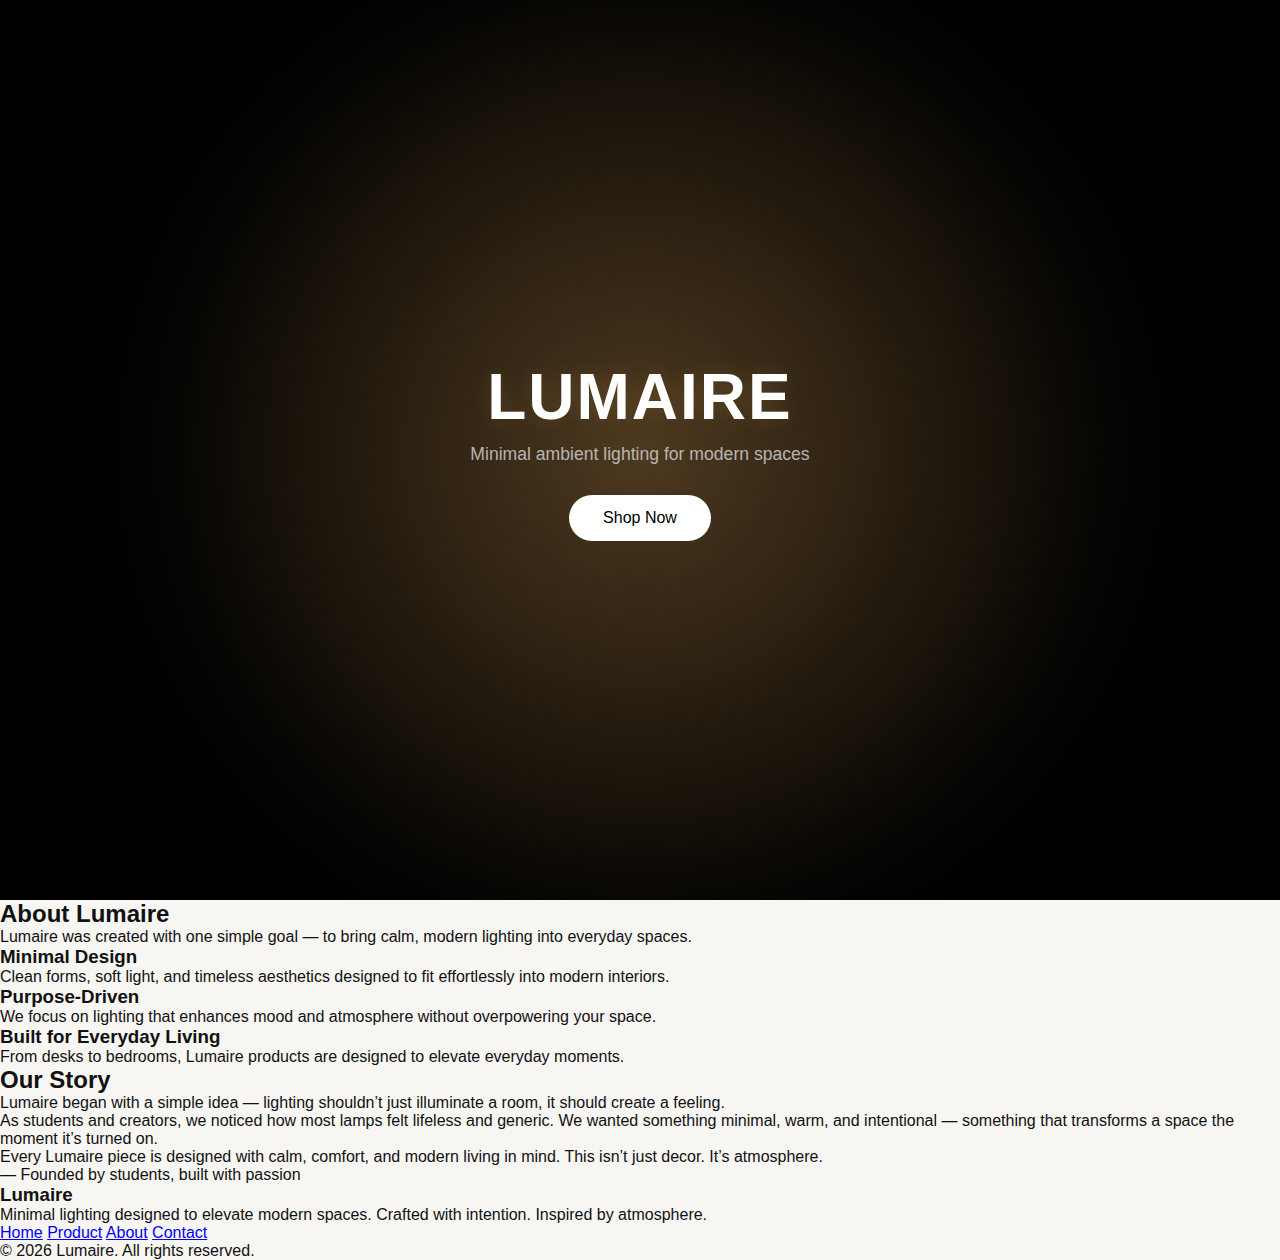
<file: index.html>
<!DOCTYPE html>
<html lang="en">
<head>
  <meta charset="UTF-8" />
  <meta name="viewport" content="width=device-width, initial-scale=1.0" />
  <title>Lumaire</title>

  <link rel="stylesheet" href="style.css" />
</head>

<body>

<section class="hero">
  <div class="hero-content">
    <h1>LUMAIRE</h1>
    <p>Minimal ambient lighting for modern spaces</p>
    <a href="product.html" class="hero-btn">Shop Now</a>
  </div>
</section>
  <section class="about">
  <div class="about-container">
    <h2>About Lumaire</h2>

    <p class="about-main">
      Lumaire was created with one simple goal — to bring calm, modern lighting
      into everyday spaces.
    </p>

    <div class="about-grid">
      <div>
        <h3>Minimal Design</h3>
        <p>
          Clean forms, soft light, and timeless aesthetics designed to fit
          effortlessly into modern interiors.
        </p>
      </div>

      <div>
        <h3>Purpose‑Driven</h3>
        <p>
          We focus on lighting that enhances mood and atmosphere without
          overpowering your space.
        </p>
      </div>

      <div>
        <h3>Built for Everyday Living</h3>
        <p>
          From desks to bedrooms, Lumaire products are designed to elevate
          everyday moments.
        </p>
      </div>
    </div>
  </div>
</section>

  <section class="about-section">
  <div class="about-container">
    <h2>Our Story</h2>

    <p class="about-text">
      Lumaire began with a simple idea — lighting shouldn’t just illuminate a room,
      it should create a feeling.
    </p>

    <p class="about-text">
      As students and creators, we noticed how most lamps felt lifeless and generic.
      We wanted something minimal, warm, and intentional — something that transforms
      a space the moment it’s turned on.
    </p>

    <p class="about-text">
      Every Lumaire piece is designed with calm, comfort, and modern living in mind.
      This isn’t just decor. It’s atmosphere.
    </p>

    <p class="founder">
      — Founded by students, built with passion
    </p>
  </div>
</section>

  <footer class="footer">
  <div class="footer-content">

    <h3>Lumaire</h3>

    <p>
      Minimal lighting designed to elevate modern spaces.
      Crafted with intention. Inspired by atmosphere.
    </p>

    <div class="footer-links">
      <a href="#">Home</a>
      <a href="product.html">Product</a>
      <a href="#">About</a>
      <a href="#">Contact</a>
    </div>

    <span class="copyright">
      © 2026 Lumaire. All rights reserved.
    </span>

  </div>
</footer>



</body>
</html>
</file>
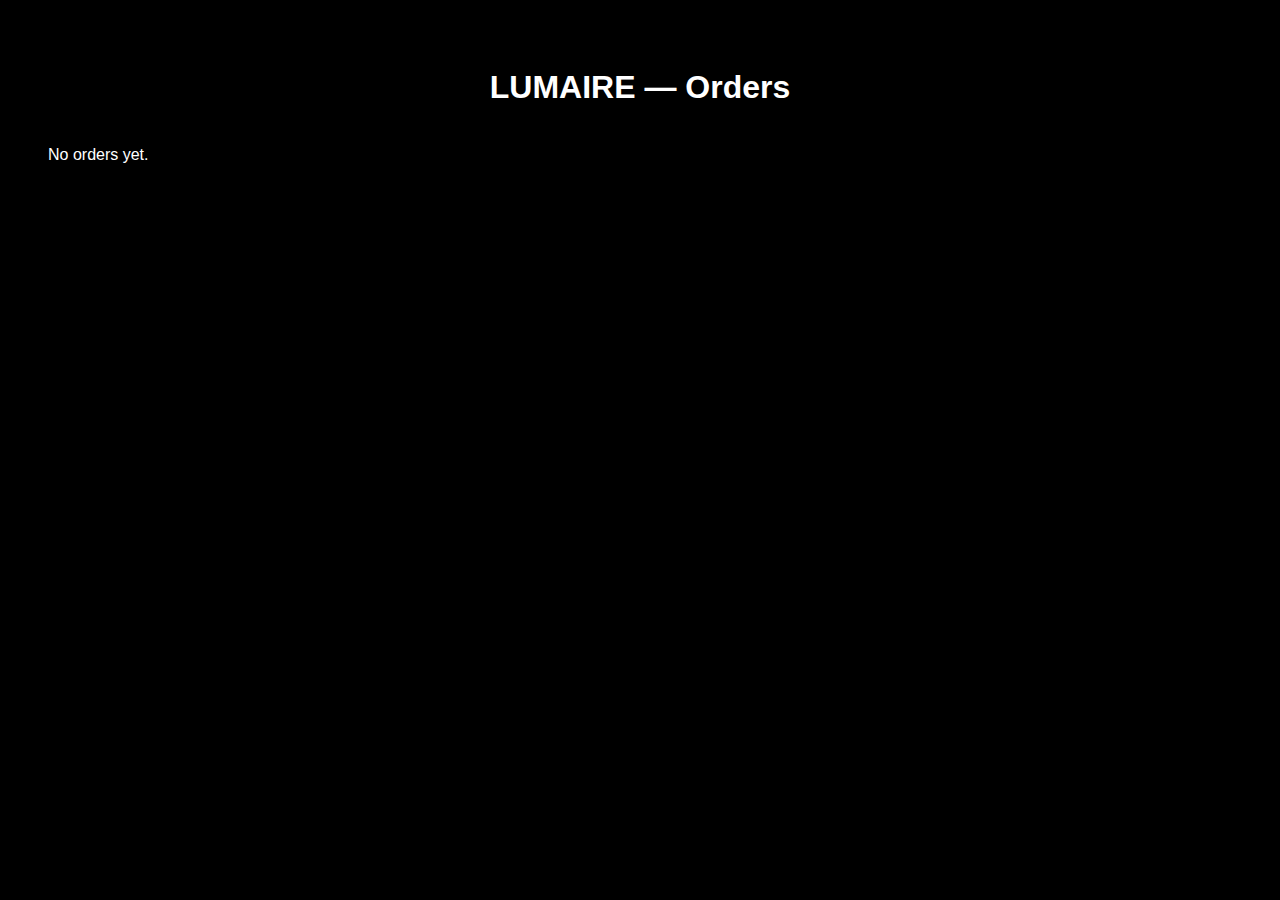
<file: admin.html>
<!DOCTYPE html>
<html>
<head>
  <title>Lumaire Admin</title>
  <style>
    body {
      background: black;
      color: white;
      font-family: Arial;
      padding: 40px;
    }

    h1 {
      text-align: center;
      margin-bottom: 40px;
    }

    .order {
      background: #111;
      padding: 20px;
      border-radius: 12px;
      margin-bottom: 20px;
    }

    .order span {
      color: #ffb347;
    }
  </style>
</head>
<body>

  <h1>LUMAIRE — Orders</h1>
  <div id="orders"></div>

  <script>
    const orders = JSON.parse(localStorage.getItem("orders")) || [];
    const container = document.getElementById("orders");

    if (orders.length === 0) {
      container.innerHTML = "<p>No orders yet.</p>";
    }

    orders.forEach(o => {
      container.innerHTML += `
        <div class="order">
          <p><span>Name:</span> ${o.name}</p>
          <p><span>Email:</span> ${o.email}</p>
          <p><span>Phone:</span> ${o.phone}</p>
          <p><span>Address:</span> ${o.address}</p>
          <p><span>Time:</span> ${o.time}</p>
        </div>
      `;
    });
  </script>

</body>
</html>
</file>
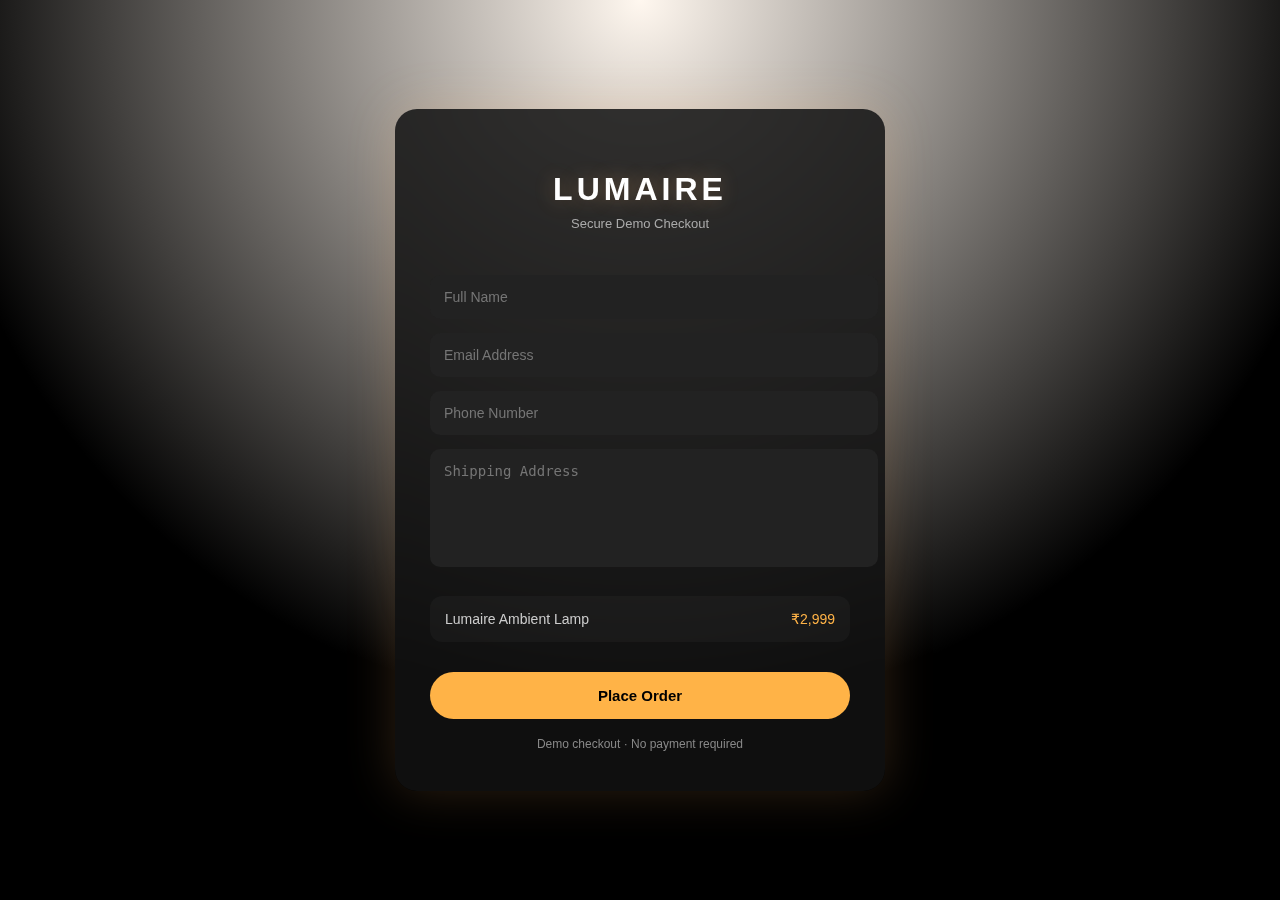
<file: checkout.html>
<!DOCTYPE html>
<html lang="en">
<head>
  <meta charset="UTF-8" />
  <title>Lumaire Checkout</title>
  <meta name="viewport" content="width=device-width, initial-scale=1.0" />

  <style>
    body {
      margin: 0;
      min-height: 100vh;
      background: radial-gradient(
        circle at top,
        rgba(255,180,100,0.1),
        #000 65%
      );
      display: flex;
      justify-content: center;
      align-items: center;
      font-family: Arial, sans-serif;
      color: #fff;
    }

    .checkout-box {
      width: 90%;
      max-width: 420px;
      background: rgba(18,18,18,0.85);
      backdrop-filter: blur(14px);
      padding: 40px 35px;
      border-radius: 22px;
      box-shadow: 0 0 50px rgba(255,180,100,0.18);
    }

    h1 {
      text-align: center;
      letter-spacing: 4px;
      margin-bottom: 8px;
      text-shadow: 0 0 20px rgba(255,180,100,0.3);
    }

    .subtitle {
      text-align: center;
      font-size: 13px;
      color: #aaa;
      margin-bottom: 30px;
    }

    input, textarea {
      width: 100%;
      padding: 14px;
      margin-top: 14px;
      border-radius: 10px;
      border: none;
      background: #222;
      color: #fff;
      font-size: 14px;
    }

    textarea {
      resize: none;
      height: 90px;
    }

    .order-summary {
      margin-top: 25px;
      padding: 15px;
      background: rgba(255,255,255,0.03);
      border-radius: 12px;
      font-size: 14px;
      color: #ccc;
    }

    .order-summary span {
      color: #ffb347;
      float: right;
    }

    button {
      width: 100%;
      margin-top: 30px;
      padding: 15px;
      border: none;
      border-radius: 30px;
      background: #ffb347;
      color: #000;
      font-weight: bold;
      font-size: 15px;
      cursor: pointer;
      position: relative;
      overflow: hidden;
    }

    button::after {
      content: "";
      position: absolute;
      inset: 0;
      background: linear-gradient(
        120deg,
        transparent,
        rgba(255,255,255,0.5),
        transparent
      );
      transform: translateX(-100%);
      transition: transform 0.6s ease;
    }

    button:hover::after {
      transform: translateX(100%);
    }

    button:hover {
      box-shadow: 0 0 25px rgba(255,179,71,0.6);
    }

    .note {
      margin-top: 18px;
      font-size: 12px;
      color: #888;
      text-align: center;
    }
  </style>
</head>

<body>

  <div class="checkout-box">
    <h1>LUMAIRE</h1>
    <div class="subtitle">Secure Demo Checkout</div>

    <form id="orderForm">
      <input type="text" placeholder="Full Name" required />
      <input type="email" placeholder="Email Address" required />
      <input type="tel" placeholder="Phone Number" required />
      <textarea placeholder="Shipping Address" required></textarea>

      <div class="order-summary">
        Lumaire Ambient Lamp
        <span>₹2,999</span>
      </div>

      <button type="submit">Place Order</button>
    </form>

    <div class="note">
      Demo checkout · No payment required
    </div>
  </div>

<script>
  document.getElementById("orderForm").addEventListener("submit", function(e) {
    e.preventDefault();

    const order = {
      name: e.target[0].value,
      email: e.target[1].value,
      phone: e.target[2].value,
      address: e.target[3].value,
      product: "Lumaire Ambient Lamp",
      price: "₹2,999",
      time: new Date().toLocaleString()
    };

    let orders = JSON.parse(localStorage.getItem("orders")) || [];
    orders.push(order);
    localStorage.setItem("orders", JSON.stringify(orders));

    window.location.href = "success.html";
  });
</script>


</body>
</html>
</file>
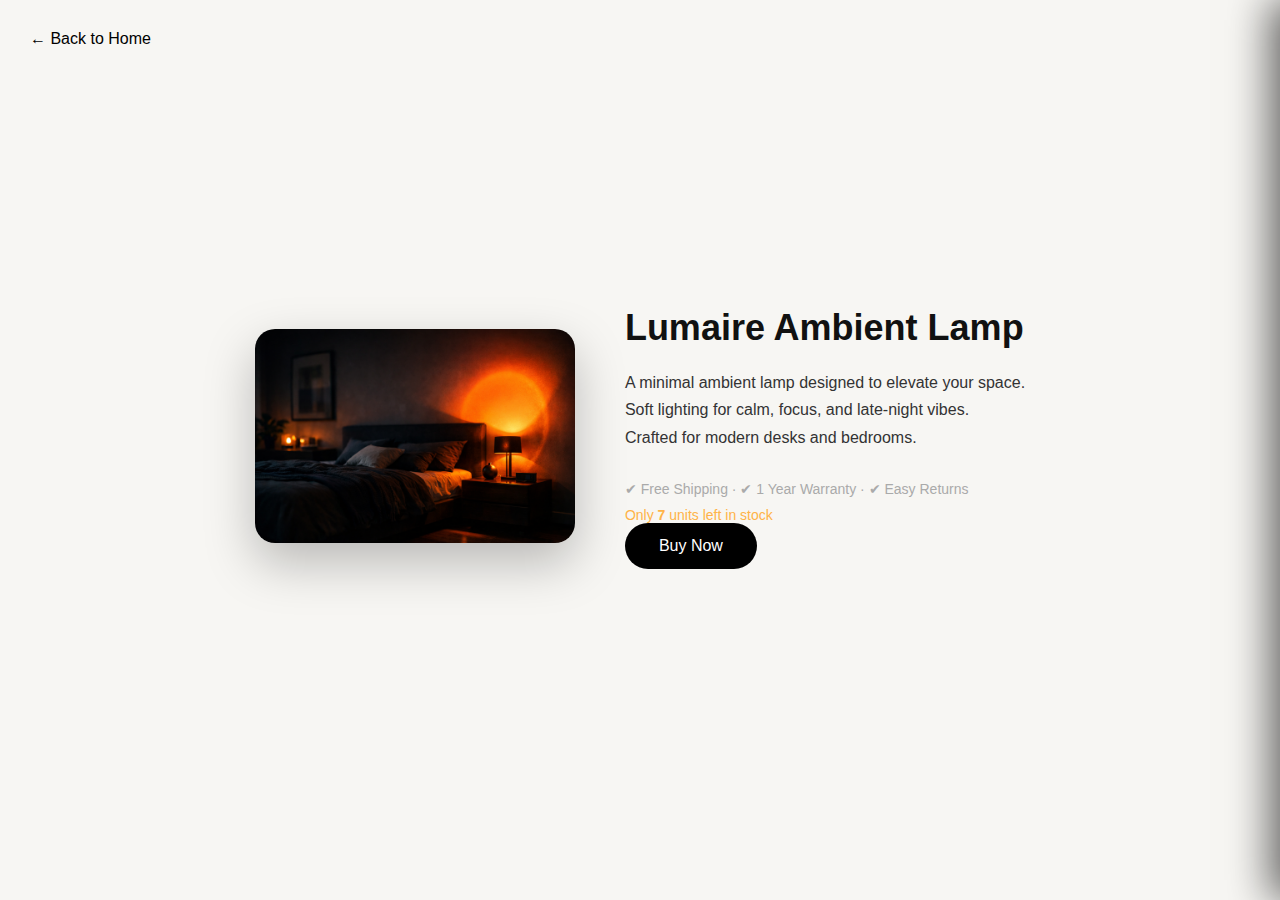
<file: product.html>
<!DOCTYPE html>
<html lang="en">
<head>
  <meta charset="UTF-8" />
  <meta name="viewport" content="width=device-width, initial-scale=1.0" />
  <title>Lumaire – Product</title>

  <!-- CSS -->
  <link rel="stylesheet" href="style.css" />
</head>

<body>

  <!-- BACK LINK -->
  <a href="index.html" class="back-link">← Back to Home</a>

  <!-- PRODUCT SECTION -->
  <section class="product-section">

    <div class="product-image">
      <img src="lamp.jpg" alt="Lumaire Ambient Lamp">
    </div>

    <div class="product-info">
      <h1>Lumaire Ambient Lamp</h1>

      <p class="description">
        A minimal ambient lamp designed to elevate your space.<br>
        Soft lighting for calm, focus, and late‑night vibes.<br>
        Crafted for modern desks and bedrooms.
      </p>
      <p class="trust">✔ Free Shipping · ✔ 1 Year Warranty · ✔ Easy Returns</p>
<p class="urgency">Only <span>7</span> units left in stock</p>


      <button class="buy-btn" onclick="openCart()">Buy Now</button>
    </div>

  </section>

  <!-- CART (KEEP OUTSIDE ALL SECTIONS) -->
  <div class="cart" id="cart">
    <h2>Your Cart</h2>
    <p>Lumaire Ambient Lamp</p>
    <p class="price">₹2,499</p>

   <a href="checkout.html" class="buy-btn">Buy Now</a>

    <button class="close-btn" onclick="closeCart()">Close</button>
  </div>

  <!-- BACKDROP -->
  <div class="cart-backdrop" id="cartBackdrop" onclick="closeCart()"></div>

  <!-- JS -->
  <script>
    function openCart() {
      document.getElementById("cart").classList.add("active");
      document.getElementById("cartBackdrop").classList.add("active");
    }

    function closeCart() {
      document.getElementById("cart").classList.remove("active");
      document.getElementById("cartBackdrop").classList.remove("active");
    }
  </script>

</body>
</html>
</file>
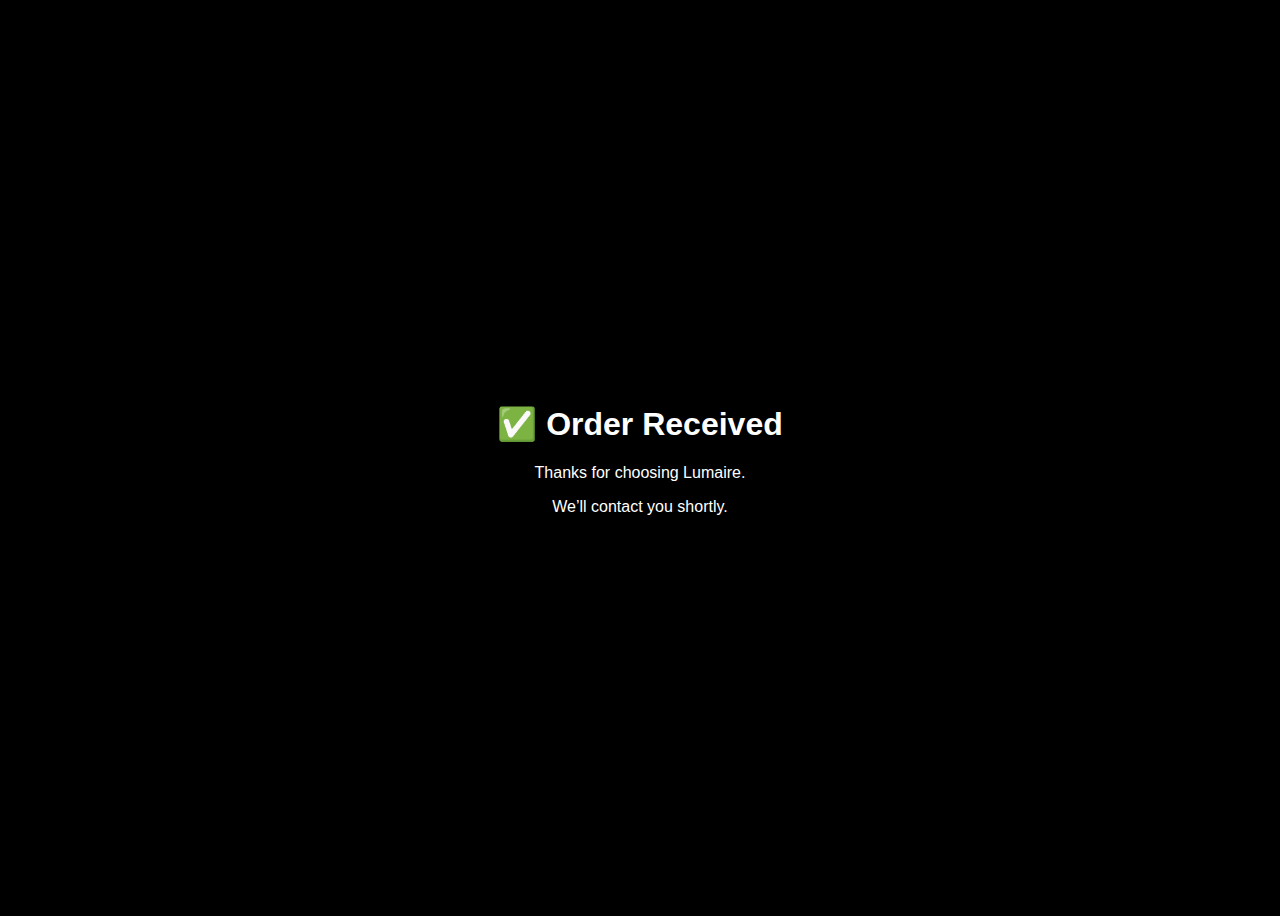
<file: success.html>
<!DOCTYPE html>
<html>
<head>
  <title>Order Confirmed</title>
  <style>
    body {
      background: black;
      color: white;
      font-family: Arial;
      display: flex;
      justify-content: center;
      align-items: center;
      height: 100vh;
      text-align: center;
    }
  </style>
</head>
<body>
  <div>
    <h1>✅ Order Received</h1>
    <p>Thanks for choosing Lumaire.</p>
    <p>We’ll contact you shortly.</p>
  </div>
</body>
</html>
</file>
<file: style.css>
/* HOME / HERO */
.hero {
  height: 100vh;
  background: black;
  display: flex;
  align-items: center;
  justify-content: center;
  text-align: center;
}

.hero-content h1 {
  color: white;
  font-size: 80px;
  letter-spacing: 6px;
  margin-bottom: 20px;
}

.hero-content p {
  color: #ccc;
  font-size: 16px;
  margin-bottom: 45px;
}

.hero-btn {
  padding: 14px 38px;
  background: white;
  color: black;
  text-decoration: none;
  border-radius: 30px;
  font-size: 16px;
  transition: all 0.3s ease;
}

.hero-btn:hover {
  box-shadow: 0 0 25px rgba(255, 200, 120, 0.6);
  transform: translateY(-2px);
}

/* HERO SECTION */
.hero {
  position: relative;
  height: 100vh;
  background: radial-gradient(
      circle at center,
      rgba(255, 200, 120, 0.15),
      rgba(0, 0, 0, 0.85) 70%
    ),
    #000;
  display: flex;
  align-items: center;
  justify-content: center;
  text-align: center;
  overflow: hidden;
}

/* subtle light glow */
.hero::before {
  content: "";
  position: absolute;
  inset: 0;
  background: radial-gradient(
    circle at center,
    rgba(255, 180, 90, 0.18),
    transparent 60%
  );
  pointer-events: none;
}

/* CONTENT */
.hero-content {
  position: relative;
  z-index: 2;
  color: #f5f5f5;
}

/* BRAND NAME */
.hero-content h1 {
  font-size: 4rem;
  letter-spacing: 2px;
  margin-bottom: 10px;
  text-shadow: 0 0 20px rgba(255, 200, 120, 0.15);
}

/* TAGLINE */
.hero-content p {
  font-size: 1.1rem;
  opacity: 0.85;
  margin-bottom: 30px;
}

/* BUTTON */
.hero-content a {
  display: inline-block;
  padding: 14px 34px;
  background: #fff;
  color: #000;
  border-radius: 999px;
  font-weight: 500;
  text-decoration: none;
  transition: all 0.3s ease;
}

.hero-content a:hover {
  box-shadow: 0 0 25px rgba(255, 200, 120, 0.6);
  transform: translateY(-2px);
}


/* RESET */
* {
  margin: 0;
  padding: 0;
  box-sizing: border-box;
  font-family: Arial, Helvetica, sans-serif;
}

body {
  background: #f7f6f3;
  color: #111;
}

/* BACK LINK */
.back-link {
  display: inline-block;
  margin: 30px;
  text-decoration: none;
  color: black;
  font-weight: 500;
}

/* PRODUCT SECTION */
.product-section {
  min-height: 80vh;
  display: flex;
  align-items: center;
  justify-content: center;
  gap: 50px;
  padding: 40px;
}

/* IMAGE */
.product-image img {
  width: 320px;
  border-radius: 20px;
  box-shadow: 0 20px 50px rgba(0,0,0,0.25);
}

/* INFO */
.product-info {
  max-width: 420px;
}

.product-info h1 {
  font-size: 36px;
  margin-bottom: 20px;
}

.description {
  font-size: 16px;
  line-height: 1.7;
  margin-bottom: 30px;
  color: #333;
}

/* BUY BUTTON */
.buy-btn {
  padding: 14px 34px;
  background: black;
  color: white;
  border: none;
  border-radius: 30px;
  font-size: 16px;
  cursor: pointer;
  transition: all 0.3s ease;
}

/* HOVER GLOW */
.buy-btn:hover {
  box-shadow: 0 0 25px rgba(255, 200, 120, 0.6);
  transform: translateY(-2px);
}

/* CART */
.cart {
  position: fixed;
  top: 0;
  right: -360px;
  width: 360px;
  height: 100vh;
  background: #000;
  color: white;
  padding: 30px;
  transition: right 0.4s ease;
  z-index: 9999;
  box-shadow: -10px 0 40px rgba(0,0,0,0.6);
}

.cart.active {
  right: 0;
}

.cart h2 {
  margin-bottom: 20px;
}

.cart .price {
  margin: 15px 0 25px;
  font-size: 18px;
}

/* CART BUTTONS */
.checkout-btn {
  width: 100%;
  padding: 12px;
  background: white;
  color: black;
  border: none;
  border-radius: 25px;
  font-size: 15px;
  cursor: pointer;
}

.close-btn {
  width: 100%;
  padding: 10px;
  margin-top: 12px;
  background: transparent;
  border: 1px solid white;
  color: white;
  border-radius: 25px;
  cursor: pointer;
}

/* BACKDROP */
.cart-backdrop {
  position: fixed;
  inset: 0;
  background: rgba(0,0,0,0.5);
  opacity: 0;
  pointer-events: none;
  transition: opacity 0.3s ease;
  z-index: 9998;
}

.cart-backdrop.active {
  opacity: 1;
  pointer-events: all;
}

@media (max-width: 768px) {
  .hero-content h1 {
    font-size: 48px;
    letter-spacing: 3px;
  }

  .hero-content p {
    font-size: 14px;
  }

  .hero-btn {
    padding: 12px 28px;
    font-size: 14px;
  }

  .product-container {
    flex-direction: column;
    text-align: center;
  }

  .product-image img {
    width: 80%;
    margin-bottom: 30px;
  }
}

.trust {
  color: #aaa;
  font-size: 14px;
  margin-top: 20px;
}

.urgency {
  margin-top: 10px;
  color: #ffb347;
  font-size: 14px;
}

.urgency span {
  font-weight: bold;
}

@keyframes glow {
  0% { box-shadow: 0 0 15px rgba(255,200,120,0.2); }
  50% { box-shadow: 0 0 35px rgba(255,200,120,0.4); }
  100% { box-shadow: 0 0 15px rgba(255,200,120,0.2); }
}

.hero-btn {
  animation: glow 3s infinite;
}
</file>
